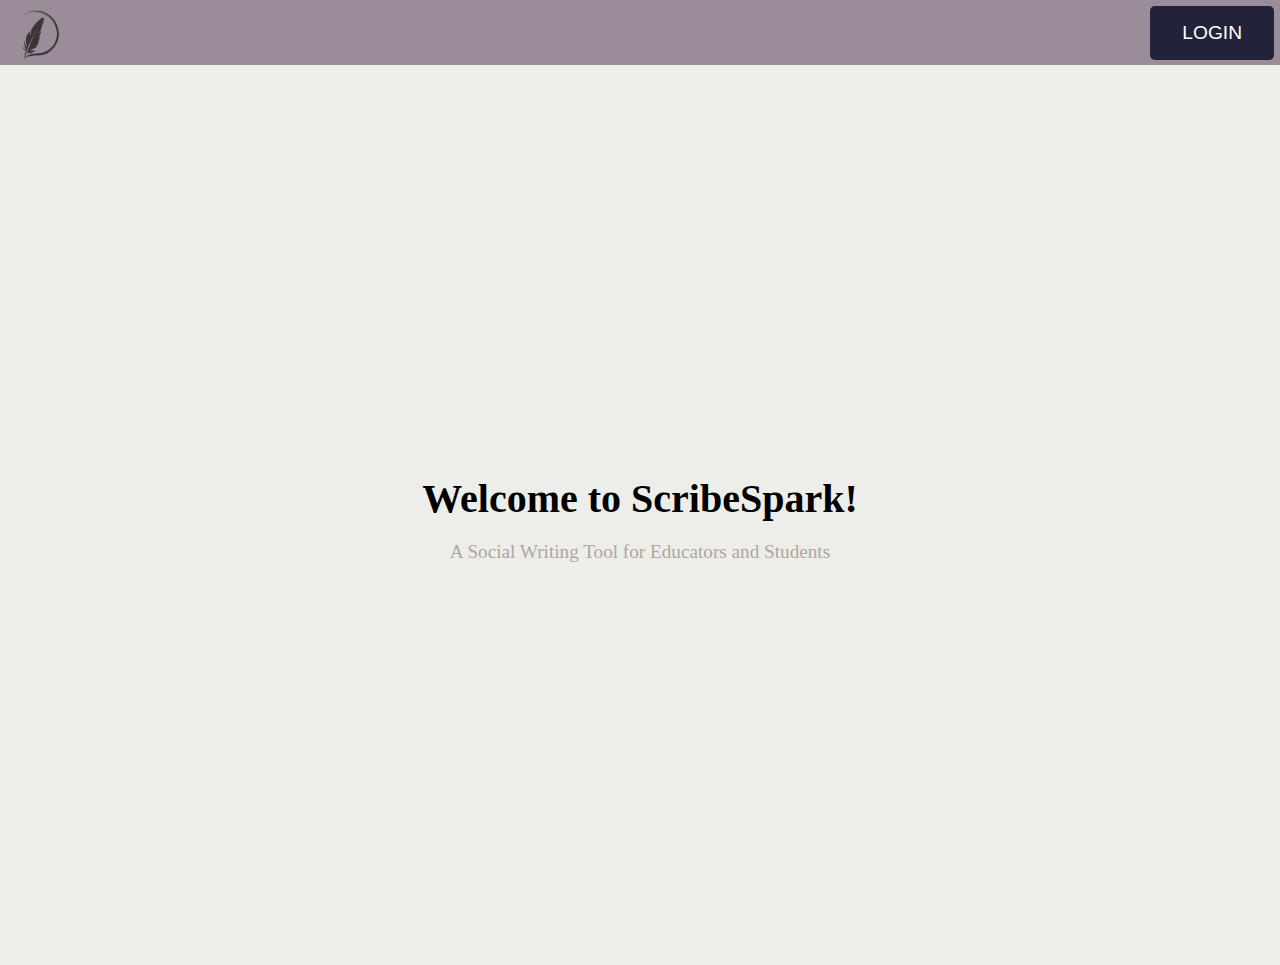
<file: home.html>
<!DOCTYPE html>
<html lang="en">
<head>
    <meta charset="UTF-8">
    <meta name="viewport" content="width=device-width, initial-scale=1.0">
    <title>ScribeSpark</title>
    <link rel="stylesheet" href="home.css">
    <link href="https://fonts.google.com/specimen/Raleway">
</head>
<body>
    <div class = "headbar">
        <div class = "logo">
            <img src = "ScribeSparkTranspLogo.png" height = 50px width = auto >
        </div>
    <div class="login">
        <button id="login-btn" >LOGIN</button>
    </div>
    </div>
    <div class="container">
        <div class="header">
             <h1>Welcome to ScribeSpark!</h1>
             <p>A Social Writing Tool for Educators and Students</p>
        </div>
    </div>
    <script src="home.js"></script>
</body>
</html>
</file>
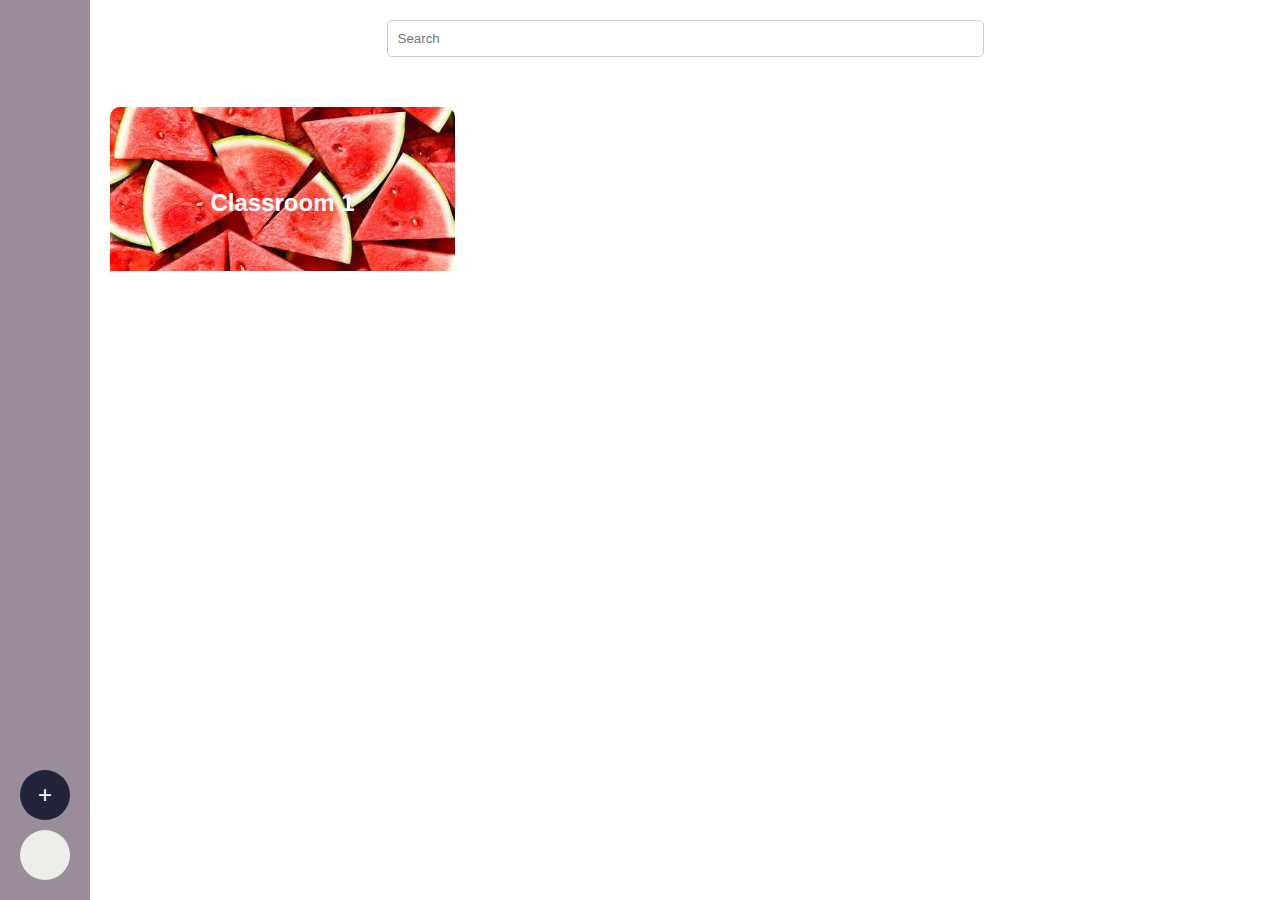
<file: mainstream.html>
<!DOCTYPE html>
<html lang="en">
<head>
    <meta charset="UTF-8">
    <meta name="viewport" content="width=device-width, initial-scale=1.0">
    <title>Mainstream</title>
    <link rel="stylesheet" href="mainstream.css">
</head>
<body>
    <div class="sidebar">
        <div class="add-button">+</div>
        <div class="profile-picture"></div>
    </div>
    <div class="main-content">
        <div class="search-bar">
            <input type="text" placeholder="Search">
        </div>
        <div class="classroom">
            <div class="classroom-item">
                <div class="classroom-item-img">
                    <img src="classroom_bg.jpg" alt="Classroom" class="classroom-image">
                </div>
                <h2 class="classroom-title">Classroom 1</h2>
            </div>
        </div>
    </div>
</body>
</html>
</file>
<file: home.css>
body {
    margin: 0;
    padding: 0;
    font-family: Raleway;
    background-color: #edede9;
}

.container {
    display: flex;
    flex-direction: column;
    align-items: center;
    justify-content: center;
    min-height: 100vh;
}

.header {
    text-align: center;
    padding: 2rem 0;
    font-family: Raleway;
}

.headbar {
    background-color: #9a8c98;
    height: 65px;
    width: 100%;
}

.logo {
    text-align: left;
    padding: 10px;
}

.login {
    position: absolute;
    top: 0;
    right: 0;
    padding: 6px
}

h1 {
    font-size: 2.5rem;
    margin-bottom: 1rem;
}

p {
    font-size: 1.2rem;
    color: #b0a69c;
    font-family: Raleway;
}

.login {
    font-family: Raleway;
}

button {
    background-color: #22223b;
    color: white;
    padding: 1rem 2rem;
    border: none;
    font-size: 1.2rem;
    cursor: pointer;
    border-radius: 5px;
}
</file>
<file: mainstream.css>
body {
    display: flex;
    height: 100vh;
    margin: 0;
    font-family: Arial, sans-serif;
}

.sidebar {
    width: 50px;
    background-color: #9a8c98;
    display: flex;
    flex-direction: column;
    justify-content: flex-end;
    padding: 20px;
}

.profile-picture {
    width: 50px;
    height: 50px;
    border-radius: 50%;
    background-color: #edede9;
    margin-top: 10px;
}

.add-button {
    width: 50px;
    height: 50px;
    border-radius: 50%;
    background-color: #22223b;
    color: #ffffff;
    display: flex;
    justify-content: center;
    align-items: center;
    font-size: 24px;
}

.main-content {
    flex: 1;
    padding: 20px;
}

.search-bar {
    display: flex;
    justify-content: center;
    margin-bottom: 50px;
}

.search-bar input[type="text"] {
    width: 50%;
    padding: 10px;
    border-radius: 5px;
    border: 1px solid #ccc;
}

.classroom {
    display: flex;
    flex-wrap: wrap;
    margin-bottom: 20px;
}

.classroom-item {
    width: 30%;
    height: 190px;
    border-radius: 10px;
    overflow: hidden;
    margin-right: 2%;
    margin-bottom: 2%;
    position: relative;
}

.classroom-image {
    width: 100%;
    height: 100%;
    object-fit: cover;
}

.classroom-title {
    position: absolute;
    bottom: 70px;
    left: 0;
    right: 0;
    color: #ffffff;
    padding: 10px;
    text-align: center;
    margin: 0;
}
</file>
